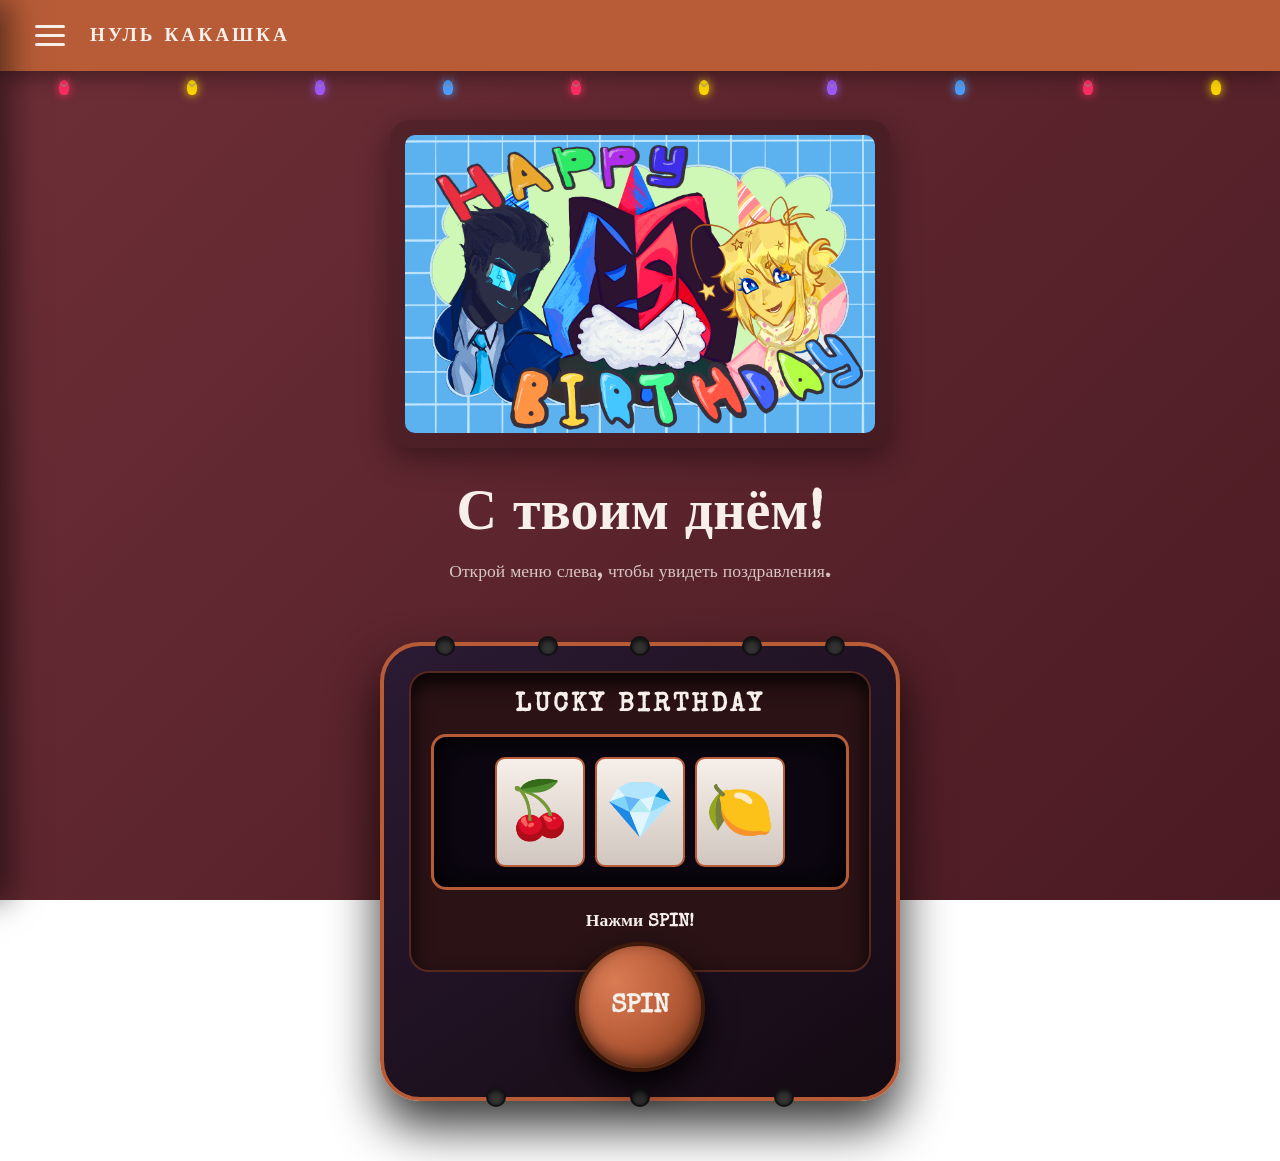
<file: index.html>
<!DOCTYPE html>
<html lang="ru">
<head>
    <meta charset="UTF-8">
    <meta name="viewport" content="width=device-width, initial-scale=1.0">
    <title>НУЛЬ КАКАШКА</title>
    <link rel="icon" href="images/gol.png" type="image/png">
    <link href="https://fonts.googleapis.com/css2?family=Montserrat:wght@400;600;700;900&display=swap" rel="stylesheet">
    <link rel="stylesheet" href="style.css">
</head>
<body>
    <body>
    <!-- Гирлянда -->
    <div class="garland">
        <div class="bulb-garland red"></div>
        <div class="bulb-garland yellow"></div>
        <div class="bulb-garland purple"></div>
        <div class="bulb-garland blue"></div>
        <div class="bulb-garland red"></div>
        <div class="bulb-garland yellow"></div>
        <div class="bulb-garland purple"></div>
        <div class="bulb-garland blue"></div>
        <div class="bulb-garland red"></div>
        <div class="bulb-garland yellow"></div>
    </div>
    <header class="top-bar">
        <button class="burger" id="burgerBtn"><span></span><span></span><span></span></button>
        <h1 class="site-title">НУЛЬ КАКАШКА</h1>
    </header>

    <nav class="side-menu" id="sideMenu">
        <div class="menu-header"><h2>Меню</h2><button class="close-btn" id="closeBtn">&times;</button></div>
        <ul class="menu-list">
            <li><a href="kordelia.html">Корделия</a></li>
            <li><a href="sanya.html">Саня</a></li>
            <li><a href="lori.html">Лори</a></li>
            <li><a href="ginger.html">Ginger</a></li>
            <li><a href="disha.html">Диша</a></li>
            <li><a href="vitelka.html">Вителька</a></li>
            <li><a href="probel.html">Пробел</a></li>
            <li><a href="me.html">От разработчика</a></li>
        </ul>
    </nav>
    <div class="overlay" id="overlay"></div>

    <main class="content">
        <section class="hero">
            <div class="gif-container">
                <!-- Гифка -->
                <img src="images/gif.png" alt="Гифка" class="welcome-gif">
            </div>
            <h2 class="hero-title">С твоим днём!</h2>
            <p class="hero-subtitle">Открой меню слева, чтобы увидеть поздравления.</p>
        </section>

                <!-- КАЗИК (СЛОТ-МАШИНА) -->
        <div class="machine-wrapper">
            <div class="slot-machine">
                
                <!-- ВОТ НАШИ ЛАМПОЧКИ -->
                <div class="bulb bulb-1"></div>
                <div class="bulb bulb-2"></div>
                <div class="bulb bulb-3"></div>
                <div class="bulb bulb-4"></div>
                <div class="bulb bulb-5"></div>
                <div class="bulb bulb-6"></div>
                <div class="bulb bulb-7"></div>
                <div class="bulb bulb-8"></div>

                <div class="machine-body">
                    <h3 class="machine-title">LUCKY BIRTHDAY</h3>
                    <div class="screen">
                        <div class="slots-container">
                            <div class="slot" id="slot1">🍒</div>
                            <div class="slot" id="slot2">💎</div>
                            <div class="slot" id="slot3">🍋</div>
                        </div>
                    </div>
                    <div class="slot-message" id="slot-message">Нажми SPIN!</div>
                </div>
                <button id="spin-btn" class="casino-btn">SPIN</button>
            </div>
        </div>

        <!-- КАНВАС ДЛЯ САЛЮТА (добавляем в самый конец main) -->
        <canvas id="fireworksCanvas"></canvas>
    </main>

    <script src="script.js"></script>
</body>
</html>
</file>
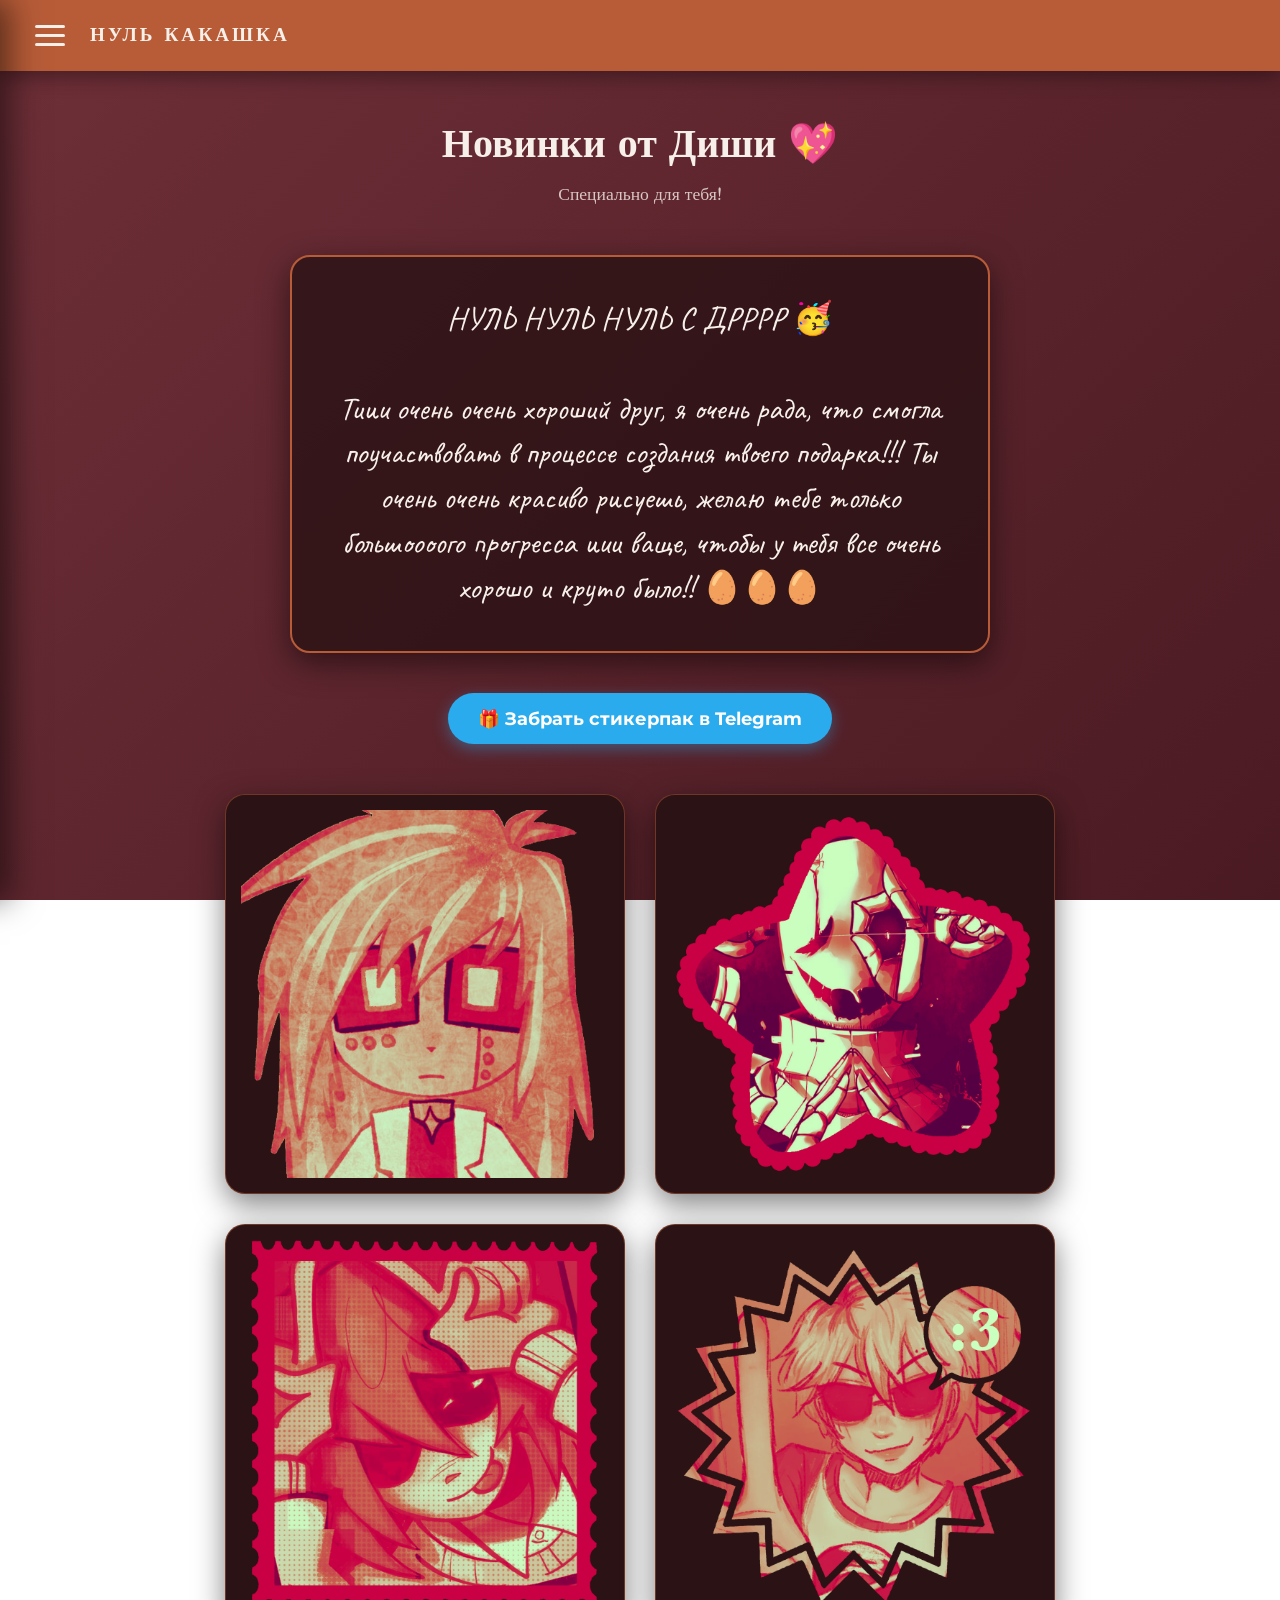
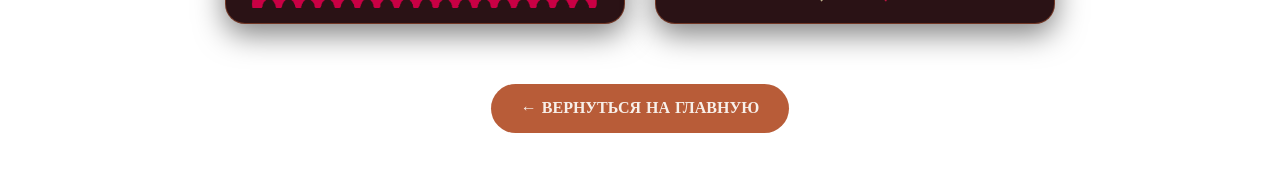
<file: disha.html>
<!DOCTYPE html>
<html lang="ru">
<head>
    <meta charset="UTF-8">
    <meta name="viewport" content="width=device-width, initial-scale=1.0">
    <title>Диша</title>
    <link rel="icon" href="images/gol.png" type="image/png">
    <link href="https://fonts.googleapis.com/css2?family=Montserrat:wght@400;600;700;900&family=Caveat:wght@400;700&display=swap" rel="stylesheet">
    <link rel="stylesheet" href="style.css">
</head>
<body>
    <header class="top-bar">
        <button class="burger" id="burgerBtn"><span></span><span></span><span></span></button>
        <h1 class="site-title">НУЛЬ КАКАШКА</h1>
    </header>

    <nav class="side-menu" id="sideMenu">
        <div class="menu-header"><h2>Меню</h2><button class="close-btn" id="closeBtn">&times;</button></div>
        <ul class="menu-list">
            <li><a href="kordelia.html">Корделия</a></li>
            <li><a href="sanya.html">Саня</a></li>
            <li><a href="lori.html">Лори</a></li>
            <li><a href="ginger.html">Ginger</a></li>
            <li><a href="disha.html">Диша</a></li>
            <li><a href="vitelka.html">Вителька</a></li>
            <li><a href="probel.html">Пробел</a></li>
            <li><a href="me.html">От разработчика</a></li>
        </ul>
    </nav>
    <div class="overlay" id="overlay"></div>

    <main class="content">
        <section class="page-header">
            <h2>Новинки от Диши <span>💖</span></h2>
            <p>Специально для тебя!</p>
        </section>

        <!-- Красивое текстовое поздравление -->
        <section style="background: rgba(42, 18, 21, 0.8); border: 2px solid var(--menu); border-radius: 20px; padding: 40px; max-width: 700px; margin: 0 auto 40px; box-shadow: 0 10px 30px rgba(0,0,0,0.5); text-align: center;">
            <p style="font-family: 'Caveat', cursive; font-size: 2rem; line-height: 1.4; color: var(--text);">
                НУЛЬ НУЛЬ НУЛЬ С ДРРРР 🥳<br><br>
                Тиии очень очень хороший друг, я очень рада, что смогла поучаствовать в процессе создания твоего подарка!!! Ты очень очень красиво рисуешь, желаю тебе только большоооого прогресса иии ваще, чтобы у тебя все очень хорошо и круто было!! 🥚🥚🥚
            </p>
        </section>

        <!-- Кнопка на стикерпак -->
        <div style="text-align: center; margin-bottom: 50px;">
            <a href="https://t.me/addstickers/sti_79909_by_TgEmodziBot" target="_blank" style="background-color: #2AABEE; color: white; padding: 15px 30px; border-radius: 30px; text-decoration: none; font-family: 'Montserrat', sans-serif; font-weight: 700; font-size: 1.1rem; box-shadow: 0 5px 15px rgba(42, 171, 238, 0.4); display: inline-block; transition: 0.3s;">
                🎁 Забрать стикерпак в Telegram
            </a>
        </div>

        <!-- Стикеры от Диши -->
        <section class="art-gallery">
            <div class="art-frame"><img src="images/d1.PNG" alt="Стикер 1"></div>
            <div class="art-frame"><img src="images/d2.PNG" alt="Стикер 2"></div>
            <div class="art-frame"><img src="images/d3.PNG" alt="Стикер 3"></div>
            <div class="art-frame"><img src="images/d4.PNG" alt="Стикер 4"></div>
        </section>

        <div class="back-link"><a href="index.html">← Вернуться на главную</a></div>
    </main>
    <script src="script.js"></script>
</body>
</html>
</file>
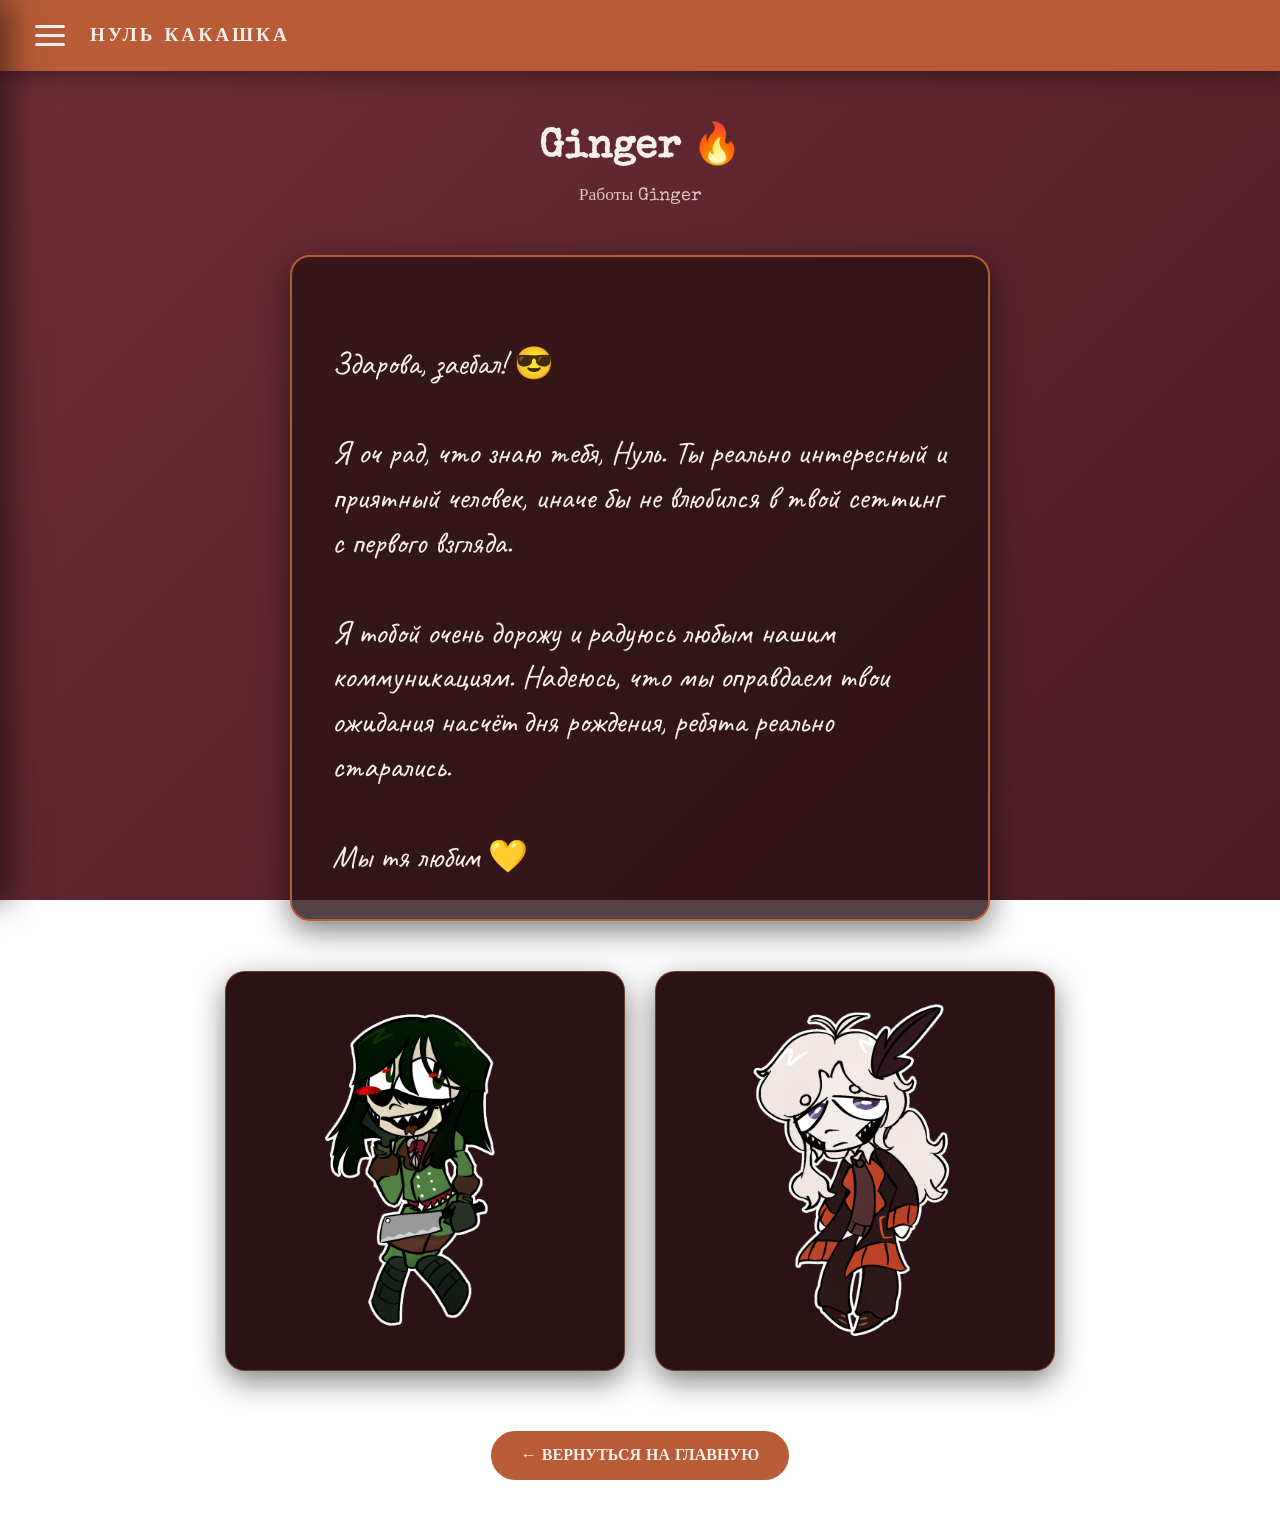
<file: ginger.html>
<!DOCTYPE html>
<html lang="ru">
<head>
    <meta charset="UTF-8">
    <meta name="viewport" content="width=device-width, initial-scale=1.0">
    <title>Ginger</title>
    <link rel="icon" href="images/gol.png" type="image/png">
    <link href="https://fonts.googleapis.com/css2?family=Montserrat:wght@400;600;700;900&display=swap" rel="stylesheet">
    <link rel="stylesheet" href="style.css">
</head>
<body>
    <header class="top-bar">
        <button class="burger" id="burgerBtn"><span></span><span></span><span></span></button>
        <h1 class="site-title">НУЛЬ КАКАШКА</h1>
    </header>
    <nav class="side-menu" id="sideMenu">
        <div class="menu-header"><h2>Меню</h2><button class="close-btn" id="closeBtn">&times;</button></div>
        <ul class="menu-list">
            <li><a href="kordelia.html">Корделия</a></li>
            <li><a href="sanya.html">Саня</a></li>
            <li><a href="lori.html">Лори</a></li>
            <li><a href="ginger.html">Ginger</a></li>
            <li><a href="disha.html">Диша</a></li>
            <li><a href="vitelka.html">Вителька</a></li>
            <li><a href="probel.html">Пробел</a></li>
            <li><a href="me.html">От разработчика</a></li>
        </ul>
    </nav>
    <div class="overlay" id="overlay"></div>

    <main class="content">
        <section class="page-header">
            <h2>Ginger <span>🔥</span></h2>
            <p>Работы Ginger</p>
        </section>
          <!-- Текстовое поздравление от Ginger -->
        <section style="background: rgba(42, 18, 21, 0.8); border: 2px solid var(--menu); border-radius: 20px; padding: 40px; max-width: 700px; margin: 0 auto 50px; box-shadow: 0 10px 30px rgba(0,0,0,0.5);">
            <p style="font-family: 'Caveat', cursive; font-size: 2rem; line-height: 1.4; color: var(--text); text-align: left; white-space: pre-line;">
                Здарова, заебал! 😎
                
                Я оч рад, что знаю тебя, Нуль. Ты реально интересный и приятный человек, иначе бы не влюбился в твой сеттинг с первого взгляда.
                
                Я тобой очень дорожу и радуюсь любым нашим коммуникациям. Надеюсь, что мы оправдаем твои ожидания насчёт дня рождения, ребята реально старались.
                
                Мы тя любим 💛
            </p>
        </section>
        <section class="art-gallery">
            <div class="art-frame"><img src="images/ginger.png" alt="Ginger 1"></div>
            <div class="art-frame"><img src="images/ginger2.png" alt="Ginger 2"></div>
        </section>
        <div class="back-link"><a href="index.html">← Вернуться на главную</a></div>
    </main>
    <script src="script.js"></script>
</body>
</html>
</file>
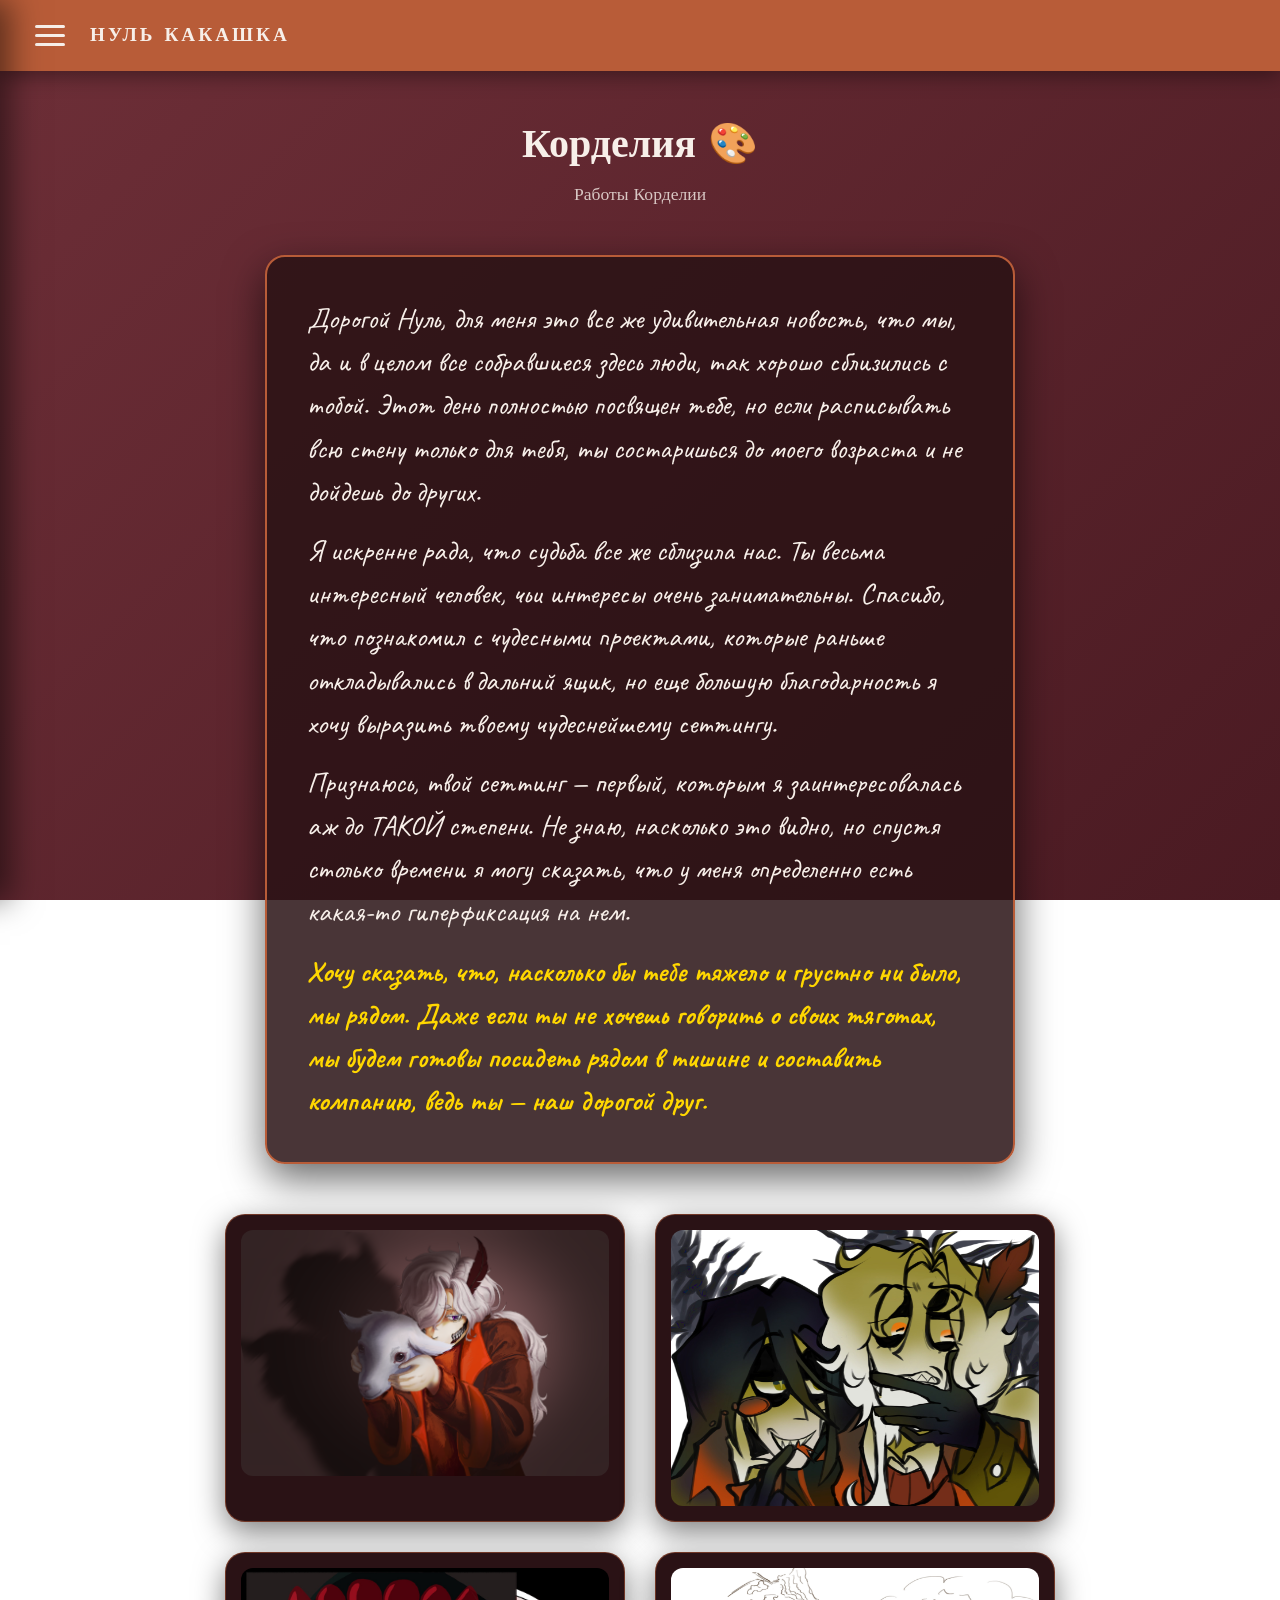
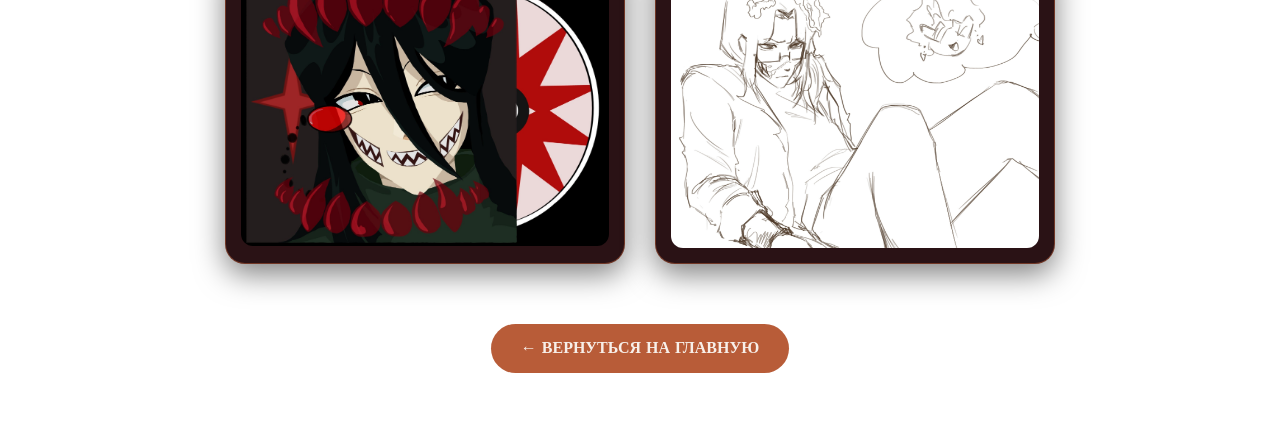
<file: kordelia.html>
<!DOCTYPE html>
<html lang="ru">
<head>
    <meta charset="UTF-8">
    <meta name="viewport" content="width=device-width, initial-scale=1.0">
    <title>Корделия</title>
    <link rel="icon" href="images/gol.png" type="image/png">
    <link href="https://fonts.googleapis.com/css2?family=Montserrat:wght@400;600;700;900&display=swap" rel="stylesheet">
    <link rel="stylesheet" href="style.css">
</head>
<body>
    <header class="top-bar">
        <button class="burger" id="burgerBtn"><span></span><span></span><span></span></button>
        <h1 class="site-title">НУЛЬ КАКАШКА</h1>
    </header>
    <nav class="side-menu" id="sideMenu">
        <div class="menu-header"><h2>Меню</h2><button class="close-btn" id="closeBtn">&times;</button></div>
        <ul class="menu-list">
            <li><a href="kordelia.html">Корделия</a></li>
            <li><a href="sanya.html">Саня</a></li>
            <li><a href="lori.html">Лори</a></li>
            <li><a href="ginger.html">Ginger</a></li>
            <li><a href="disha.html">Диша</a></li>
            <li><a href="vitelka.html">Вителька</a></li>
            <li><a href="probel.html">Пробел</a></li>
            <li><a href="me.html">От разработчика</a></li>
        </ul>
    </nav>
    <div class="overlay" id="overlay"></div>

    <main class="content">
        <section class="page-header">
            <h2>Корделия <span>🎨</span></h2>
            <p>Работы Корделии</p>
        </section>
        <!-- Текстовое поздравление от Корделии -->
        <section style="background: rgba(42, 18, 21, 0.85); border: 2px solid var(--menu); border-radius: 20px; padding: 40px; max-width: 750px; margin: 0 auto 50px; box-shadow: 0 15px 40px rgba(0,0,0,0.6);">
            <p style="font-family: 'Caveat', cursive; font-size: 1.8rem; line-height: 1.5; color: var(--text); text-align: left;">
                Дорогой Нуль, для меня это все же удивительная новость, что мы, да и в целом все собравшиеся здесь люди, так хорошо сблизились с тобой. Этот день полностью посвящен тебе, но если расписывать всю стену только для тебя, ты состаришься до моего возраста и не дойдешь до других.
            </p>
            <br>
            <p style="font-family: 'Caveat', cursive; font-size: 1.8rem; line-height: 1.5; color: var(--text); text-align: left;">
                Я искренне рада, что судьба все же сблизила нас. Ты весьма интересный человек, чьи интересы очень занимательны. Спасибо, что познакомил с чудесными проектами, которые раньше откладывались в дальний ящик, но еще большую благодарность я хочу выразить твоему чудеснейшему сеттингу.
            </p>
            <br>
            <p style="font-family: 'Caveat', cursive; font-size: 1.8rem; line-height: 1.5; color: var(--text); text-align: left;">
                Признаюсь, твой сеттинг — первый, которым я заинтересовалась аж до ТАКОЙ степени. Не знаю, насколько это видно, но спустя столько времени я могу сказать, что у меня определенно есть какая-то гиперфиксация на нем.
            </p>
            <br>
            <p style="font-family: 'Caveat', cursive; font-size: 1.8rem; line-height: 1.5; color: var(--text); text-align: left; font-weight: bold; color: var(--yellow);">
                Хочу сказать, что, насколько бы тебе тяжело и грустно ни было, мы рядом. Даже если ты не хочешь говорить о своих тяготах, мы будем готовы посидеть рядом в тишине и составить компанию, ведь ты — наш дорогой друг.
            </p>
        </section>
        <section class="art-gallery">
            <div class="art-frame"><img src="images/kordelia1.png" alt="Корделия 1"></div>
            <div class="art-frame"><img src="images/kordelia2.png" alt="Корделия 2"></div>
            <div class="art-frame"><img src="images/kordelia3.png" alt="Корделия 3"></div>
            <div class="art-frame"><img src="images/kordeliya.PNG" alt="Корделия 4"></div>
        </section>
        <div class="back-link"><a href="index.html">← Вернуться на главную</a></div>
    </main>
    <script src="script.js"></script>
</body>
</html>
</file>
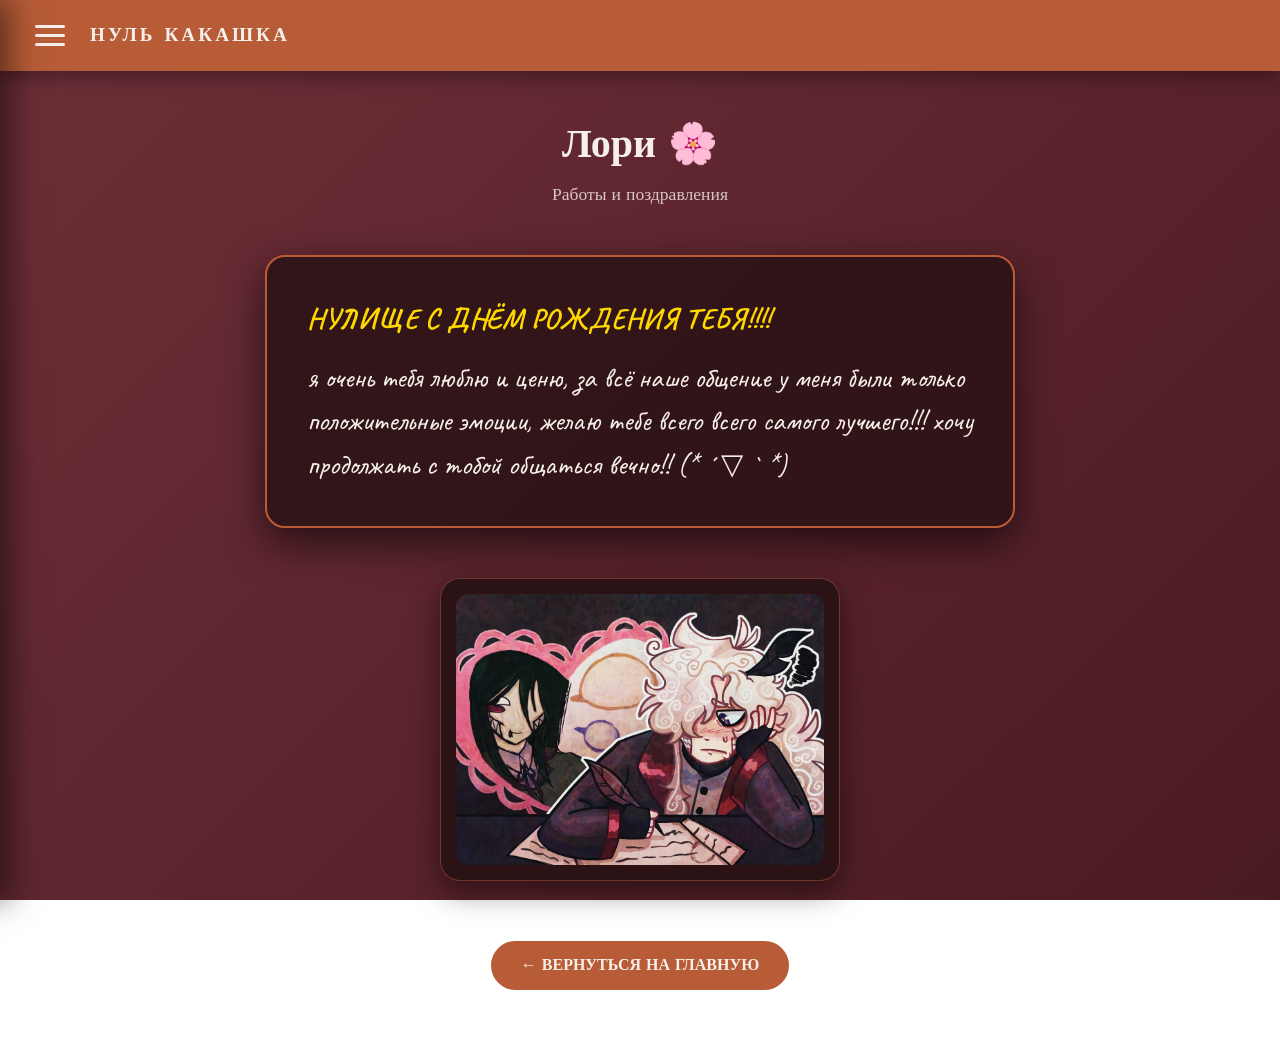
<file: lori.html>
<!DOCTYPE html>
<html lang="ru">
<head>
    <meta charset="UTF-8">
    <meta name="viewport" content="width=device-width, initial-scale=1.0">
    <title>Лори</title>
    <link rel="icon" href="images/gol.png" type="image/png">
    <link href="https://fonts.googleapis.com/css2?family=Montserrat:wght@400;600;700;900&family=Caveat:wght@400;700&display=swap" rel="stylesheet">
    <link rel="stylesheet" href="style.css">
</head>
<body>
    <header class="top-bar">
        <button class="burger" id="burgerBtn"><span></span><span></span><span></span></button>
        <h1 class="site-title">НУЛЬ КАКАШКА</h1>
    </header>

    <nav class="side-menu" id="sideMenu">
        <div class="menu-header"><h2>Меню</h2><button class="close-btn" id="closeBtn">&times;</button></div>
        <ul class="menu-list">
            <li><a href="kordelia.html">Корделия</a></li>
            <li><a href="sanya.html">Саня</a></li>
            <li><a href="lori.html">Лори</a></li>
            <li><a href="ginger.html">Ginger</a></li>
            <li><a href="disha.html">Диша</a></li>
            <li><a href="vitelka.html">Вителька</a></li>
            <li><a href="probel.html">Пробел</a></li>
            <li><a href="me.html">От разработчика</a></li>
        </ul>
    </nav>
    <div class="overlay" id="overlay"></div>

    <main class="content">
        <section class="page-header">
            <h2>Лори <span>🌸</span></h2>
            <p>Работы и поздравления</p>
        </section>
<!-- Текст от Лори -->
        <section style="background: rgba(42, 18, 21, 0.85); border: 2px solid var(--menu); border-radius: 20px; padding: 40px; max-width: 750px; margin: 0 auto 50px; box-shadow: 0 15px 40px rgba(0,0,0,0.6);">
            <p style="font-family: 'Caveat', cursive; font-size: 1.8rem; line-height: 1.5; color: var(--yellow); text-align: left; font-weight: bold;">
                НУЛИЩЕ С ДНЁМ РОЖДЕНИЯ ТЕБЯ!!!!
            </p>
            <br>
            <p style="font-family: 'Caveat', cursive; font-size: 1.8rem; line-height: 1.5; color: var(--text); text-align: left;">
                я очень тебя люблю и ценю, за всё наше общение у меня были только положительные эмоции, желаю тебе всего всего самого лучшего!!! хочу продолжать с тобой общаться вечно!! (* ´ ▽ ` *)
            </p>
        </section>
        <!-- Арт (тот же самый) -->
        <section class="art-gallery">
            <div class="art-frame">
                <img src="images/sanya.png" alt="Лори">
            </div>
        </section>

        <div class="back-link"><a href="index.html">← Вернуться на главную</a></div>
    </main>
    <script src="script.js"></script>
</body>
</html>
</file>
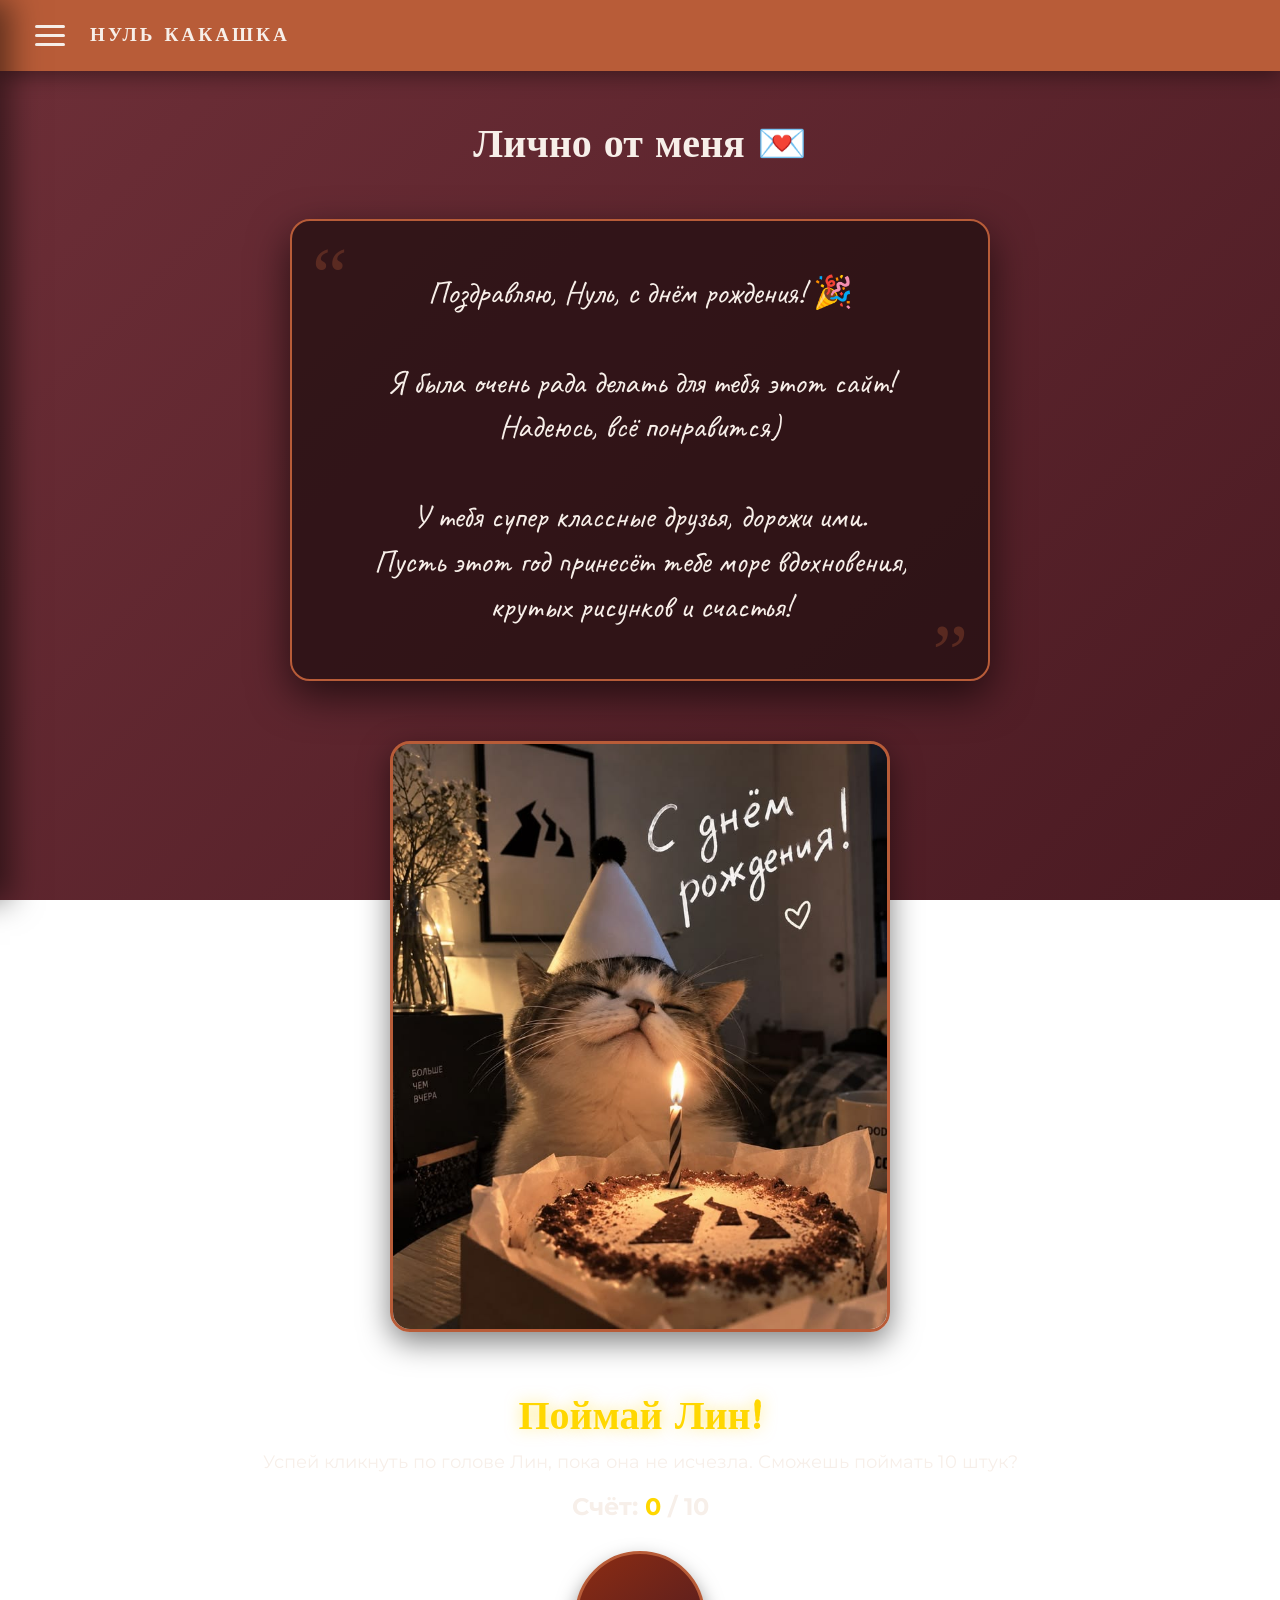
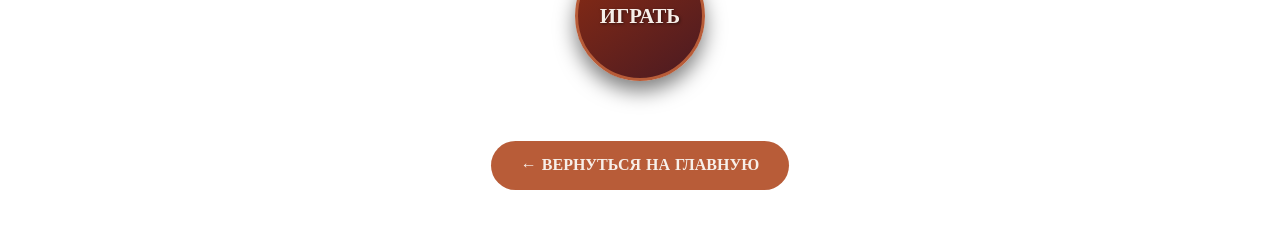
<file: me.html>
<!DOCTYPE html>
<html lang="ru">
<head>
    <meta charset="UTF-8">
    <meta name="viewport" content="width=device-width, initial-scale=1.0">
    <title>Лично от меня</title>
    <link rel="icon" href="images/gol.png" type="image/png">
    <link href="https://fonts.googleapis.com/css2?family=Montserrat:wght@400;600;700;900&family=Caveat:wght@400;700&display=swap" rel="stylesheet">
    <link rel="stylesheet" href="style.css">
    <style>
        .me-text-box {
            background: rgba(42, 18, 21, 0.85);
            border: 2px solid var(--menu);
            border-radius: 20px;
            padding: 50px;
            max-width: 700px;
            margin: 0 auto 60px auto;
            box-shadow: 0 15px 40px rgba(0,0,0,0.6);
            position: relative;
        }
        .me-image-frame {
            background: transparent;
            max-width: 500px;
            margin: 0 auto 60px auto;
        }
        .me-image-frame img {
            border-radius: 20px;
            box-shadow: 0 10px 30px rgba(0,0,0,0.5);
            border: 3px solid var(--menu);
            display: block;
            width: 100%;
        }
        /* Задержки для появления блоков */
        .delay-1 { animation-delay: 0.2s; }
        .delay-2 { animation-delay: 0.4s; }
        .delay-3 { animation-delay: 0.6s; }

                /* Красивая вишневая кнопка для игры */
        #start-game-btn {
            background: linear-gradient(145deg, #8c2c13, #4a1a22) !important; /* Теплый вишнево-оранжевый градиент */
            border: 3px solid var(--menu) !important; /* Оранжевая рамка */
            color: var(--text) !important;
            box-shadow: 0 10px 20px rgba(0,0,0,0.5) !important; /* Мягкая тень, без черного космоса */
            text-shadow: 1px 1px 3px rgba(0,0,0,0.5);
            transition: 0.3s;
        }
        
        /* Эффект при наведении и нажатии */
        #start-game-btn:hover {
            background: linear-gradient(145deg, #a83417, #5a202a) !important;
            transform: translateY(-3px);
            box-shadow: 0 15px 25px rgba(0,0,0,0.6) !important;
        }
        
        #start-game-btn:active {
            transform: translateY(2px);
            box-shadow: 0 5px 10px rgba(0,0,0,0.5) !important;
        }
    </style>
</head>
<body>
    <header class="top-bar">
        <button class="burger" id="burgerBtn"><span></span><span></span><span></span></button>
        <h1 class="site-title">НУЛЬ КАКАШКА</h1>
    </header>

    <nav class="side-menu" id="sideMenu">
        <div class="menu-header"><h2>Меню</h2><button class="close-btn" id="closeBtn">&times;</button></div>
        <ul class="menu-list">
            <li><a href="kordelia.html">Корделия</a></li>
            <li><a href="sanya.html">Саня</a></li>
            <li><a href="lori.html">Лори</a></li>
            <li><a href="ginger.html">Ginger</a></li>
            <li><a href="disha.html">Диша</a></li>
            <li><a href="vitelka.html">Вителька</a></li>
            <li><a href="probel.html">Пробел</a></li>
            <li><a href="me.html">От разработчика</a></li>
        </ul>
    </nav>
    <div class="overlay" id="overlay"></div>

    <main class="content">
        <section class="page-header animate-on-scroll">
            <h2>Лично от меня <span>💌</span></h2>
        </section>

        <section class="me-text-box animate-on-scroll delay-1">
            <div style="position: absolute; top: 10px; left: 20px; font-size: 5rem; color: var(--menu); opacity: 0.3; font-family: serif;">“</div>
            <p style="font-family: 'Caveat', cursive; font-size: 2rem; line-height: 1.4; color: var(--text); text-align: center; margin: 0;">
                Поздравляю, Нуль, с днём рождения! 🎉<br><br>
                Я была очень рада делать для тебя этот сайт! Надеюсь, всё понравится) <br><br>
                У тебя супер классные друзья, дорожи ими. <br>
                Пусть этот год принесёт тебе море вдохновения, крутых рисунков и счастья!
            </p>
            <div style="position: absolute; bottom: -20px; right: 20px; font-size: 5rem; color: var(--menu); opacity: 0.3; font-family: serif;">”</div>
        </section>

        <section class="art-gallery me-image-frame animate-on-scroll delay-2">
            <img src="images/hb.jpg" alt="С днём рождения!">
        </section>

        <section id="mini-game-container" class="animate-on-scroll delay-3" style="text-align: center; margin-bottom: 60px;">
            <h3 style="font-family: 'Special Elite', serif; font-size: 2.5rem; color: var(--yellow); margin-bottom: 10px; text-shadow: 0 0 15px rgba(255, 215, 0, 0.5);">Поймай Лин!</h3>
            <p style="font-family: 'Montserrat', sans-serif; color: var(--text); margin-bottom: 20px; font-size: 1.1rem;">
                Успей кликнуть по голове Лин, пока она не исчезла. Сможешь поймать 10 штук?
            </p>
            <div style="font-family: 'Montserrat', sans-serif; font-size: 1.5rem; color: var(--text); font-weight: bold; margin-bottom: 20px;">
                Счёт: <span id="score" style="color: var(--yellow);">0</span> / 10
            </div>
            <div id="game-area" style="width: 100%; max-width: 600px; height: 400px; margin: 0 auto; background-color: rgba(42, 18, 21, 0.9); border: 3px solid var(--menu); border-radius: 20px; position: relative; overflow: hidden; display: none; box-shadow: inset 0 0 40px rgba(0,0,0,1);">
                <img src="images/gol.png" id="mole" style="width: 100px; height: 100px; position: absolute; cursor: pointer; display: none; object-fit: contain; filter: drop-shadow(0 0 10px rgba(255,255,255,0.3));">
                <div id="game-over-text" style="display: none; position: absolute; top: 50%; left: 50%; transform: translate(-50%, -50%); font-family: 'Caveat', cursive; font-size: 3rem; color: var(--yellow); text-align: center; width: 100%;">
                    Ты поймал Лин!<br>Ты лучший! 💛
                </div>
                                <!-- Холст для салюта -->
                <canvas id="fireworksCanvas" style="position: absolute; top: 0; left: 0; width: 100%; height: 100%; pointer-events: none;"></canvas>
            </div>
            <button id="start-game-btn" class="casino-btn" style="width: 130px; height: 130px; font-size: 1.3rem; margin-top: 30px;">ИГРАТЬ</button>
        </section>

        <div class="back-link animate-on-scroll delay-3"><a href="index.html">← Вернуться на главную</a></div>
    </main>
    <script src="script.js"></script>
</body>
</html>
</file>
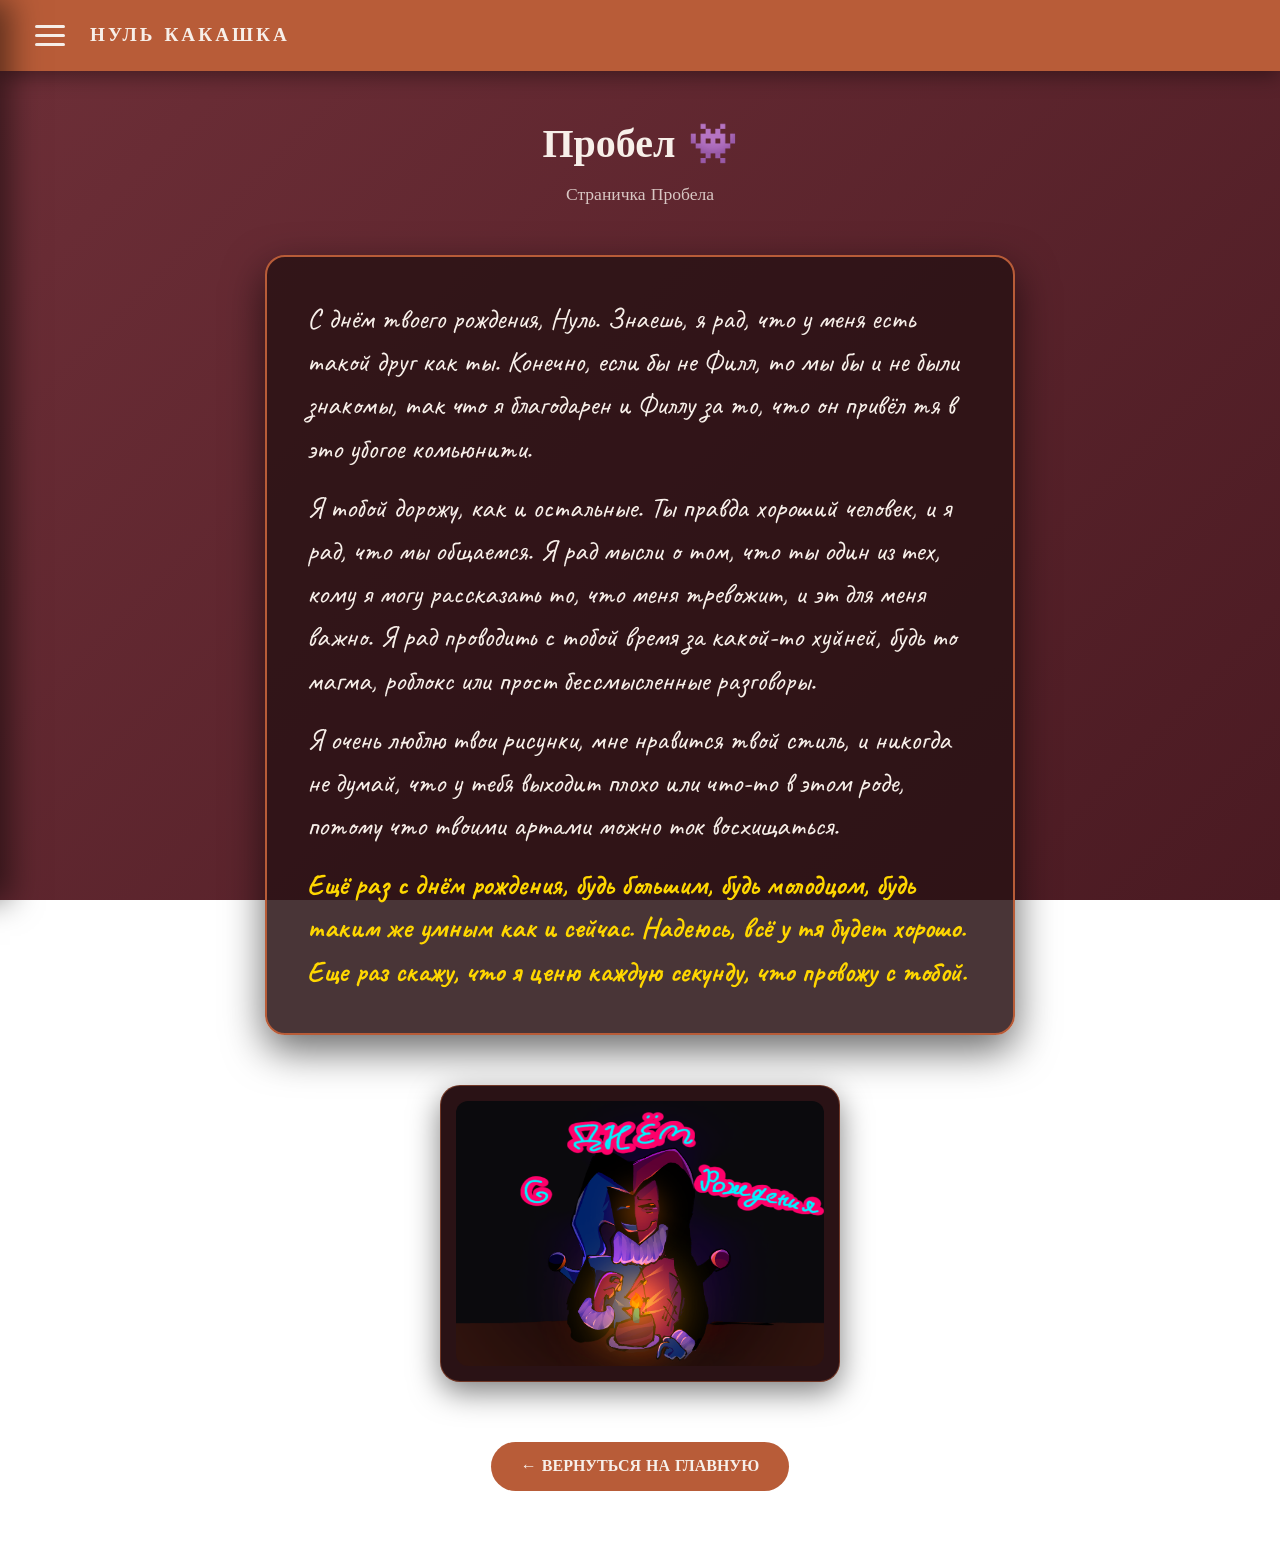
<file: probel.html>
<!DOCTYPE html>
<html lang="ru">
<head>
    <meta charset="UTF-8">
    <meta name="viewport" content="width=device-width, initial-scale=1.0">
    <title>Пробел</title>
    <link rel="icon" href="images/gol.png" type="image/png">
    <link href="https://fonts.googleapis.com/css2?family=Montserrat:wght@400;600;700;900&display=swap" rel="stylesheet">
    <link rel="stylesheet" href="style.css">
</head>
<body>
    <header class="top-bar">
        <button class="burger" id="burgerBtn"><span></span><span></span><span></span></button>
        <h1 class="site-title">НУЛЬ КАКАШКА</h1>
    </header>
    <nav class="side-menu" id="sideMenu">
        <div class="menu-header"><h2>Меню</h2><button class="close-btn" id="closeBtn">&times;</button></div>
        <ul class="menu-list">
            <li><a href="kordelia.html">Корделия</a></li>
            <li><a href="sanya.html">Саня</a></li>
            <li><a href="lori.html">Лори</a></li>
            <li><a href="ginger.html">Ginger</a></li>
            <li><a href="disha.html">Диша</a></li>
            <li><a href="vitelka.html">Вителька</a></li>
            <li><a href="probel.html">Пробел</a></li>
            <li><a href="me.html">От разработчика</a></li>
        </ul>
    </nav>
    <div class="overlay" id="overlay"></div>

    <main class="content">
        <section class="page-header">
            <h2>Пробел <span>👾</span></h2>
            <p>Страничка Пробела</p>
        </section>
        <section class="art-gallery">
            <!-- Сюда потом вставишь картинки -->
        </section>
        <!-- Текстовое поздравление от Пробела -->
        <section style="background: rgba(42, 18, 21, 0.85); border: 2px solid var(--menu); border-radius: 20px; padding: 40px; max-width: 750px; margin: 0 auto 50px; box-shadow: 0 15px 40px rgba(0,0,0,0.6);">
            <p style="font-family: 'Caveat', cursive; font-size: 1.8rem; line-height: 1.5; color: var(--text); text-align: left;">
                С днём твоего рождения, Нуль. Знаешь, я рад, что у меня есть такой друг как ты. Конечно, если бы не Филл, то мы бы и не были знакомы, так что я благодарен и Филлу за то, что он привёл тя в это убогое комьюнити.
            </p>
            <br>
            <p style="font-family: 'Caveat', cursive; font-size: 1.8rem; line-height: 1.5; color: var(--text); text-align: left;">
                Я тобой дорожу, как и остальные. Ты правда хороший человек, и я рад, что мы общаемся. Я рад мысли о том, что ты один из тех, кому я могу рассказать то, что меня тревожит, и эт для меня важно. Я рад проводить с тобой время за какой-то хуйней, будь то магма, роблокс или прост бессмысленные разговоры. 
            </p>
            <br>
            <p style="font-family: 'Caveat', cursive; font-size: 1.8rem; line-height: 1.5; color: var(--text); text-align: left;">
                Я очень люблю твои рисунки, мне нравится твой стиль, и никогда не думай, что у тебя выходит плохо или что-то в этом роде, потому что твоими артами можно ток восхищаться.
            </p>
            <br>
            <p style="font-family: 'Caveat', cursive; font-size: 1.8rem; line-height: 1.5; color: var(--text); text-align: left; font-weight: bold; color: var(--yellow);">
                Ещё раз с днём рождения, будь большим, будь молодцом, будь таким же умным как и сейчас. Надеюсь, всё у тя будет хорошо. Еще раз скажу, что я ценю каждую секунду, что провожу с тобой.
            </p>
        </section>
        <!-- ВОТ ТУТ ДОБАВЛЯЕМ АРТ ОТ ПРОБЕЛА -->
        <section class="art-gallery">
            <div class="art-frame">
                <img src="images/p.png" alt="Арт от Пробела">
            </div>
        </section>
        <div class="back-link"><a href="index.html">← Вернуться на главную</a></div>
    </main>
    <script src="script.js"></script>
</body>
</html>
</file>
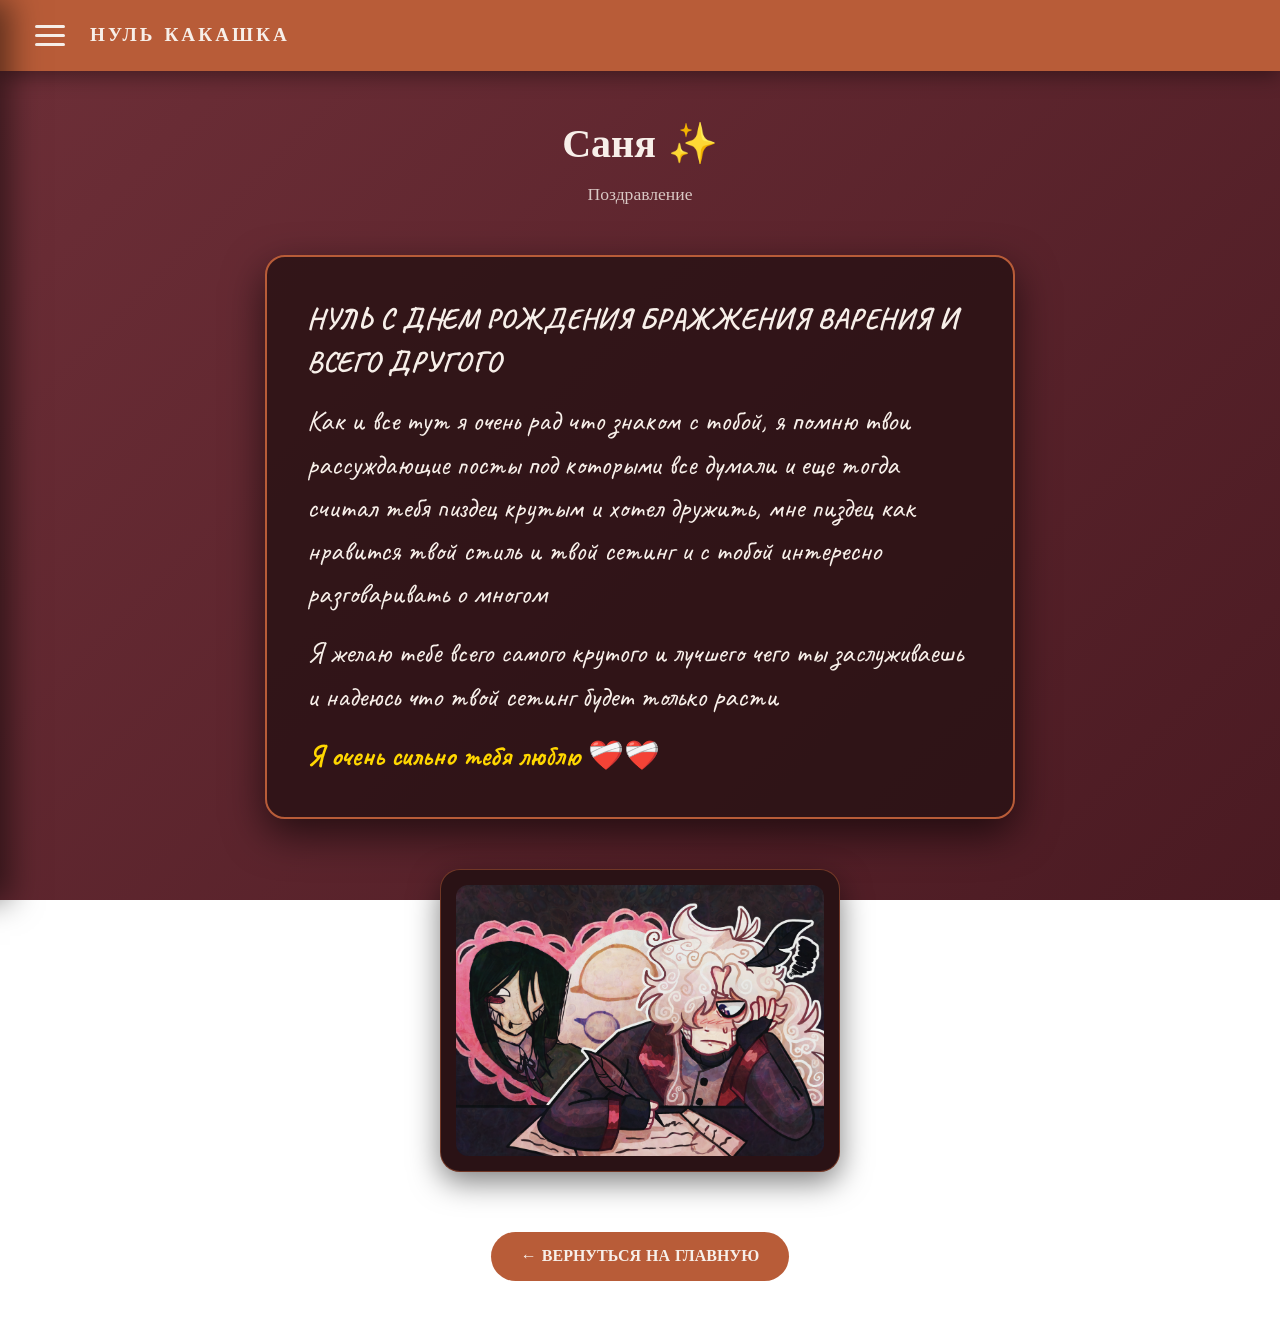
<file: sanya.html>
<!DOCTYPE html>
<html lang="ru">
<head>
    <meta charset="UTF-8">
    <meta name="viewport" content="width=device-width, initial-scale=1.0">
    <title>Саня</title>
    <link rel="icon" href="images/gol.png" type="image/png">
    <link href="https://fonts.googleapis.com/css2?family=Montserrat:wght@400;600;700;900&family=Caveat:wght@400;700&display=swap" rel="stylesheet">
    <link rel="stylesheet" href="style.css">
</head>
<body>
    <header class="top-bar">
        <button class="burger" id="burgerBtn"><span></span><span></span><span></span></button>
        <h1 class="site-title">НУЛЬ КАКАШКА</h1>
    </header>

    <nav class="side-menu" id="sideMenu">
        <div class="menu-header"><h2>Меню</h2><button class="close-btn" id="closeBtn">&times;</button></div>
        <ul class="menu-list">
            <li><a href="kordelia.html">Корделия</a></li>
            <li><a href="sanya.html">Саня</a></li>
            <li><a href="lori.html">Лори</a></li>
            <li><a href="ginger.html">Ginger</a></li>
            <li><a href="disha.html">Диша</a></li>
            <li><a href="vitelka.html">Вителька</a></li>
            <li><a href="probel.html">Пробел</a></li>
            <li><a href="me.html">От разработчика</a></li>
        </ul>
    </nav>
    <div class="overlay" id="overlay"></div>

    <main class="content">
        <section class="page-header">
            <h2>Саня <span>✨</span></h2>
            <p>Поздравление</p>
        </section>

        <!-- Текст от Сани -->
        <section style="background: rgba(42, 18, 21, 0.85); border: 2px solid var(--menu); border-radius: 20px; padding: 40px; max-width: 750px; margin: 0 auto 50px; box-shadow: 0 15px 40px rgba(0,0,0,0.6);">
            <p style="font-family: 'Caveat', cursive; font-size: 1.8rem; line-height: 1.5; color: var(--text); text-align: left; font-weight: bold;">
                НУЛЬ С ДНЕМ РОЖДЕНИЯ БРАЖЖЕНИЯ ВАРЕНИЯ И ВСЕГО ДРУГОГО
            </p>
            <br>
            <p style="font-family: 'Caveat', cursive; font-size: 1.8rem; line-height: 1.5; color: var(--text); text-align: left;">
                Как и все тут я очень рад что знаком с тобой, я помню твои рассуждающие посты под которыми все думали и еще тогда считал тебя пиздец крутым и хотел дружить, мне пиздец как нравится твой стиль и твой сетинг и с тобой интересно разговаривать о многом
            </p>
            <br>
            <p style="font-family: 'Caveat', cursive; font-size: 1.8rem; line-height: 1.5; color: var(--text); text-align: left;">
                Я желаю тебе всего самого крутого и лучшего чего ты заслуживаешь и надеюсь что твой сетинг будет только расти
            </p>
            <br>
            <p style="font-family: 'Caveat', cursive; font-size: 1.8rem; line-height: 1.5; color: var(--yellow); text-align: left; font-weight: bold;">
                Я очень сильно тебя люблю ❤️‍🩹❤️‍🩹
            </p>
        </section>

        <!-- Арт -->
        <section class="art-gallery">
            <div class="art-frame">
                <img src="images/sanya.png" alt="Саня">
            </div>
        </section>

        <div class="back-link"><a href="index.html">← Вернуться на главную</a></div>
    </main>
    <script src="script.js"></script>
</body>
</html>
</file>
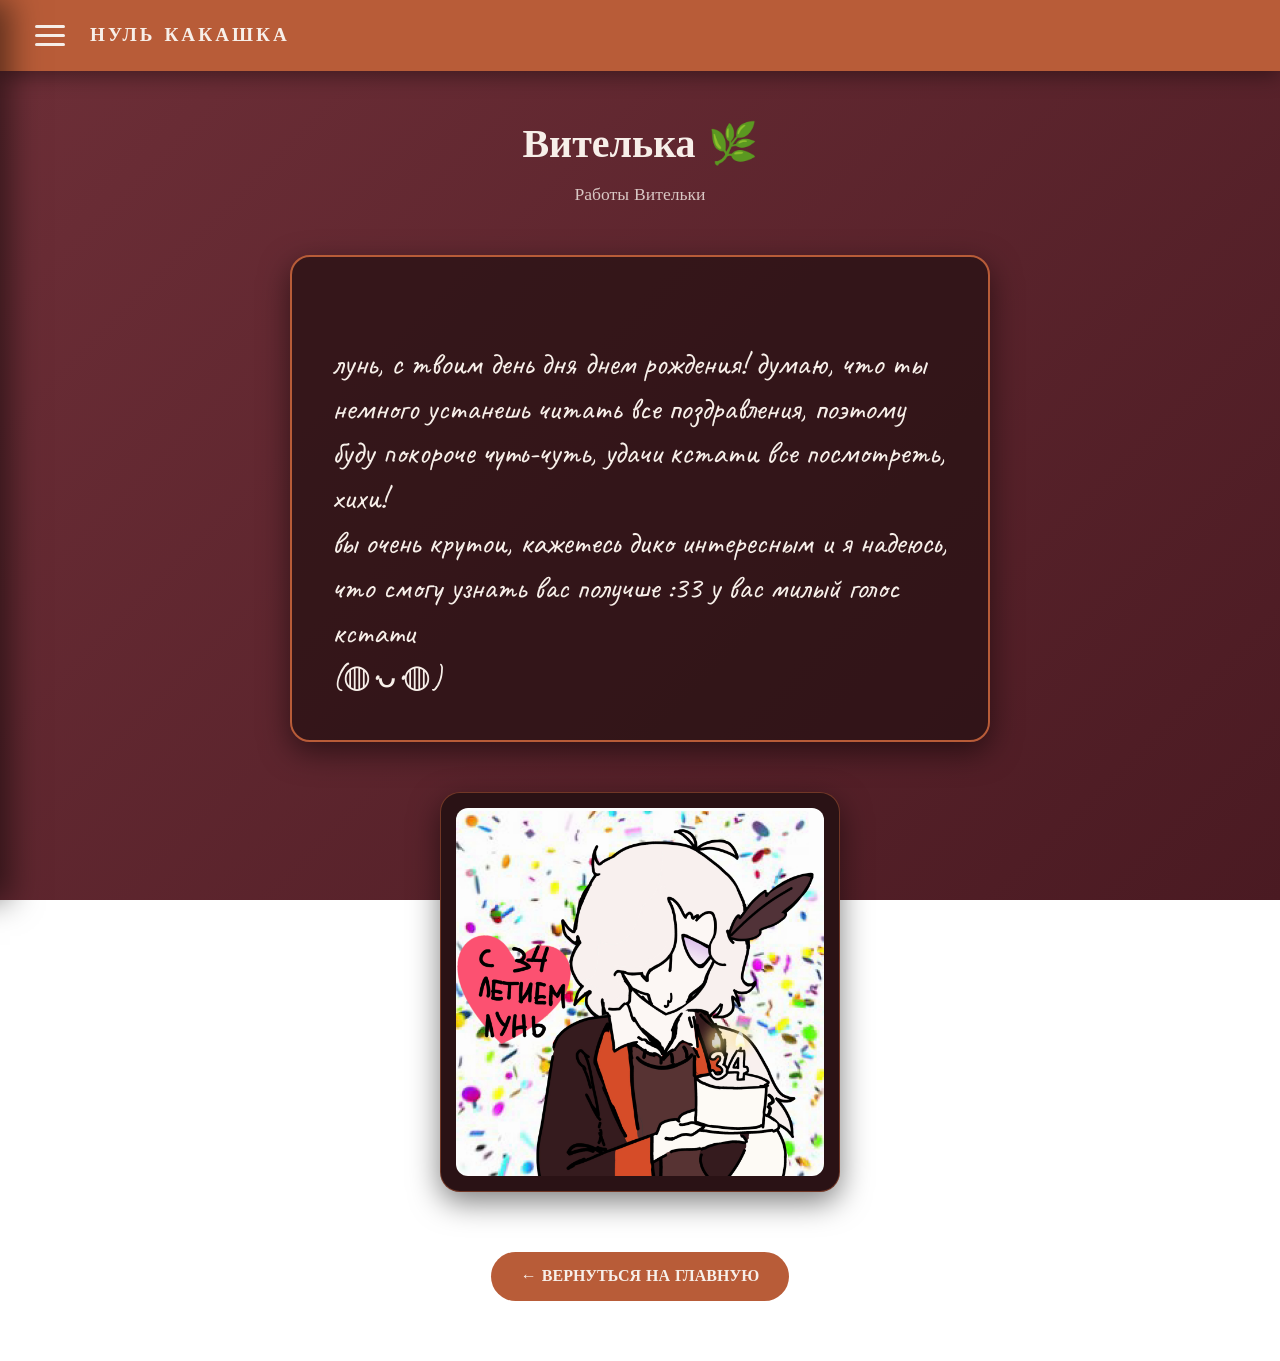
<file: vitelka.html>
<!DOCTYPE html>
<html lang="ru">
<head>
    <meta charset="UTF-8">
    <meta name="viewport" content="width=device-width, initial-scale=1.0">
    <title>Вителька</title>
    <link rel="icon" href="images/gol.png" type="image/png">
    <link href="https://fonts.googleapis.com/css2?family=Montserrat:wght@400;600;700;900&display=swap" rel="stylesheet">
    <link rel="stylesheet" href="style.css">
</head>
<body>
    <header class="top-bar">
        <button class="burger" id="burgerBtn"><span></span><span></span><span></span></button>
        <h1 class="site-title">НУЛЬ КАКАШКА</h1>
    </header>

    <nav class="side-menu" id="sideMenu">
        <div class="menu-header"><h2>Меню</h2><button class="close-btn" id="closeBtn">&times;</button></div>
        <ul class="menu-list">
            <li><a href="kordelia.html">Корделия</a></li>
            <li><a href="sanya.html">Саня</a></li>
            <li><a href="lori.html">Лори</a></li>
            <li><a href="ginger.html">Ginger</a></li>
            <li><a href="disha.html">Диша</a></li>
            <li><a href="vitelka.html">Вителька</a></li>
            <li><a href="probel.html">Пробел</a></li>
            <li><a href="me.html">От разработчика</a></li>
        </ul>
    </nav>
    <div class="overlay" id="overlay"></div>

    <main class="content">
        <section class="page-header">
            <h2>Вителька <span>🌿</span></h2>
            <p>Работы Вительки</p>
        </section>
        <!-- Текстовое поздравление от Вительки -->
        <section style="background: rgba(42, 18, 21, 0.8); border: 2px solid var(--menu); border-radius: 20px; padding: 40px; max-width: 700px; margin: 0 auto 50px; box-shadow: 0 10px 30px rgba(0,0,0,0.5);">
            <p style="font-family: 'Caveat', cursive; font-size: 2rem; line-height: 1.4; color: var(--text); text-align: left; white-space: pre-line;">
                лунь, с твоим день дня днем рождения! думаю, что ты немного устанешь читать все поздравления, поэтому буду покороче чуть-чуть, удачи кстати все посмотреть, хихи! 
                вы очень крутои, кажетесь дико интересным и я надеюсь, что смогу узнать вас получше :33  у вас милый голос кстати 
                (◍•ᴗ•◍)
            </p>
        </section>
        <section class="art-gallery">
            <!-- Вставляем твою картинку -->
            <div class="art-frame">
                <img src="images/vitelka.jpg" alt="Вителька">
            </div>
        </section>

        <div class="back-link"><a href="index.html">← Вернуться на главную</a></div>
    </main>
    <script src="script.js"></script>
</body>
</html>
</file>
<file: style.css>
@import url('https://fonts.googleapis.com/css2?family=Caveat:wght@400;700&family=Special+Elite&display=swap');

:root {
    /* Твой вишневый градиент */
    --bg-gradient: linear-gradient(135deg, #6e2f38, #4a1a22); 
    
    /* Оранжевое меню */
    --menu: #B85C38;     
    --menu-hover: #9c4a2b; 
    
    /* Кремовый текст */
    --text: #f7efe9;     
    --yellow: #ffd700;
    --dark: #2a1215;     
}

/* Скрываем скроллбар */
::-webkit-scrollbar { display: none; }
body { -ms-overflow-style: none; scrollbar-width: none; }

* { margin: 0; padding: 0; box-sizing: border-box; user-select: none; }

body { 
    font-family: 'Special Elite', cursive, serif; 
    /* ВОТ ЗДЕСЬ ГРАДИЕНТ НА ВЕСЬ ФОН */
    background: var(--bg-gradient); 
    background-attachment: fixed; /* Чтобы градиент не обрезался при скролле */
    color: var(--text); 
    min-height: 100vh; 
    overflow-x: hidden;
}

/* ШАПКА И МЕНЮ */
.top-bar { position: fixed; top: 0; left: 0; width: 100%; display: flex; align-items: center; padding: 20px 30px; background-color: var(--menu); z-index: 100; box-shadow: 0 4px 20px rgba(0,0,0,0.4); }
.burger { background: none; border: none; cursor: pointer; display: flex; flex-direction: column; gap: 6px; padding: 5px; margin-right: 20px; }
.burger span { display: block; width: 30px; height: 3px; background-color: var(--text); border-radius: 2px; transition: 0.3s; }
.site-title { font-size: 1.2rem; font-weight: 900; letter-spacing: 3px; text-transform: uppercase; color: var(--text); }

.side-menu { position: fixed; top: 0; left: -320px; width: 320px; height: 100%; background-color: var(--menu); color: var(--dark); z-index: 200; transition: left 0.4s cubic-bezier(0.4, 0, 0.2, 1); padding: 30px; box-shadow: 10px 0 30px rgba(0,0,0,0.5); }
.side-menu.open { left: 0; }
.menu-header { display: flex; justify-content: space-between; align-items: center; margin-bottom: 40px; border-bottom: 1px solid rgba(42, 18, 21, 0.2); padding-bottom: 15px; }
.menu-header h2 { font-size: 1.2rem; font-weight: 900; text-transform: uppercase; color: var(--text); }
.close-btn { background: none; border: none; color: var(--text); font-size: 2rem; cursor: pointer; }
.menu-list { list-style: none; }
.menu-list li { margin-bottom: 12px; }
.menu-list a { color: var(--text); text-decoration: none; font-size: 1.1rem; font-weight: 700; transition: 0.3s; display: block; padding: 12px 20px; border-radius: 12px; background-color: #4a1a22; box-shadow: 0 4px 10px rgba(0,0,0,0.2); }
.menu-list a:hover { background-color: #2a1215; color: var(--yellow); padding-left: 25px; }
.overlay { position: fixed; top: 0; left: 0; width: 100%; height: 100%; background: rgba(0, 0, 0, 0.7); z-index: 150; opacity: 0; pointer-events: none; transition: 0.3s; }
.overlay.active { opacity: 1; pointer-events: all; }

/* КОНТЕНТ */
.content { 
    padding: 120px 20px 60px; 
    max-width: 900px; 
    margin: 0 auto; 
    min-height: 100vh; /* Починили скролл */
}

.hero { text-align: center; margin-bottom: 60px; }
.gif-container { width: 100%; max-width: 500px; margin: 0 auto 30px; background-color: rgba(0,0,0,0.2); border-radius: 20px; padding: 15px; box-shadow: 0 10px 30px rgba(0,0,0,0.4); display: flex; justify-content: center;}
.welcome-gif { width: 100%; max-height: 400px; object-fit: contain; border-radius: 10px; }
.hero-title { font-size: 3.5rem; color: var(--text); margin-bottom: 15px; font-weight: 900; }
.hero-subtitle { font-size: 1.1rem; color: var(--text); opacity: 0.8; }

/* Заголовки страниц (Кремовые, чтобы было видно) */
.page-header { text-align: center; margin-bottom: 50px; }
.page-header h2 { font-size: 2.5rem; color: var(--text); margin-bottom: 15px; font-weight: 900; }
.page-header h2 span { color: var(--yellow); }
.page-header p { font-size: 1.1rem; color: var(--text); opacity: 0.8; }

/* КАРТОЧКИ С ФОТО */
.art-gallery { display: flex; flex-wrap: wrap; justify-content: center; gap: 30px; }
.art-frame { 
    background-color: var(--dark); 
    border-radius: 20px; 
    padding: 15px; 
    width: 100%; 
    max-width: 400px; 
    box-shadow: 0 10px 30px rgba(0, 0, 0, 0.5); 
    border: 1px solid rgba(184, 92, 56, 0.5); 
    
    /* ВОТ ТУТ АНИМАЦИЯ ДЛЯ ВСЕЙ РАМКИ */
    animation: floatImage 6s ease-in-out infinite;
}
.art-frame img { width: 100%; height: auto; border-radius: 12px; display: block; object-fit: cover; }

/* Кнопка назад */
.back-link { text-align: center; margin-top: 60px; }
.back-link a { color: var(--text); background-color: var(--menu); text-decoration: none; font-size: 1rem; font-weight: 700; text-transform: uppercase; padding: 15px 30px; border-radius: 30px; transition: 0.3s; display: inline-block; }
.back-link a:hover { background-color: var(--menu-hover); }

/* КАЗИК */
.machine-wrapper { display: flex; justify-content: center; margin-top: 40px; position: relative; }
.slot-machine { background: linear-gradient(145deg, #2b1a33, #140a12); border: 4px solid var(--menu); border-radius: 40px; padding: 25px; width: 100%; max-width: 520px; box-shadow: 0 25px 50px rgba(0, 0, 0, 0.8); position: relative; }
.machine-body { background-color: var(--dark); border-radius: 20px; padding: 20px; border: 2px solid rgba(184, 92, 56, 0.3); box-shadow: inset 0 10px 20px rgba(0,0,0,0.8); }
.machine-title { text-align: center; color: var(--text); font-size: 1.6rem; font-weight: 900; letter-spacing: 3px; margin-bottom: 15px; }
.screen { background-color: #0d0712; border: 3px solid var(--menu); border-radius: 15px; padding: 20px; box-shadow: inset 0 0 40px rgba(0,0,0,1); margin-bottom: 20px; }
.slots-container { display: flex; justify-content: center; gap: 10px; }
.slot { width: 90px; height: 110px; background: linear-gradient(180deg, var(--text), #d1c7c0); border-radius: 10px; display: flex; align-items: center; justify-content: center; font-size: 3.5rem; border: 2px solid var(--menu); }
.slot.spinning { animation: shake 0.15s infinite; }
@keyframes shake { 0% { transform: translateY(0); } 50% { transform: translateY(-8px); } 100% { transform: translateY(0); } }
.slot-message { font-size: 1.1rem; color: var(--text); font-weight: 700; min-height: 30px; text-align: center; margin-bottom: 10px; }
.casino-btn { display: block; width: 130px; height: 130px; margin: -30px auto 0; background: radial-gradient(circle at 30% 30%, #d97c54, var(--menu), #7a3518); color: var(--text); border: 4px solid #3d1a0a; border-radius: 50%; font-size: 1.6rem; font-weight: 900; cursor: pointer; transition: all 0.1s; text-transform: uppercase; font-family: inherit; box-shadow: 0 15px 30px rgba(0,0,0,0.9), inset 0 -5px 15px rgba(0,0,0,0.5); position: relative; z-index: 10; }
.casino-btn:active:not(:disabled) { transform: scale(0.95) translateY(8px); }

@media (max-width: 600px) {
    .hero-title { font-size: 2.5rem; }
    .slot { width: 70px; height: 90px; font-size: 2.5rem; }
    .casino-btn { width: 110px; height: 110px; font-size: 1.3rem; }
}

/* =========================================
   ЛАМПОЧКИ НА АВТОМАТЕ
   ========================================= */
.bulb {
    position: absolute;
    width: 20px;
    height: 20px;
    background-color: #333; /* Темные, когда выключены */
    border-radius: 50%;
    border: 2px solid #111;
    box-shadow: inset 0 2px 5px rgba(0,0,0,0.8);
    transition: background-color 0.1s, box-shadow 0.1s;
}

/* Располагаем по кругу */
.bulb-1 { top: -10px; left: 10%; }
.bulb-2 { top: -10px; left: 30%; }
.bulb-3 { top: -10px; left: 50%; transform: translateX(-50%); }
.bulb-4 { top: -10px; left: 70%; }
.bulb-5 { top: -10px; right: 10%; }
.bulb-6 { bottom: -10px; left: 20%; }
.bulb-7 { bottom: -10px; left: 50%; transform: translateX(-50%); }
.bulb-8 { bottom: -10px; right: 20%; }

/* Класс для мигания (добавляется через JS при победе) */
.bulb.active {
    background-color: var(--yellow);
    box-shadow: 0 0 20px var(--yellow), 0 0 40px var(--yellow);
    animation: flash 0.2s infinite alternate;
}

@keyframes flash {
    0% { opacity: 0.5; transform: scale(0.9); }
    100% { opacity: 1; transform: scale(1.2); }
}

/* Канвас для салюта */
#fireworksCanvas {
    position: fixed;
    top: 0;
    left: 0;
    width: 100%;
    height: 100%;
    pointer-events: none; 
    z-index: 99; 
}

/* Мини-игра */
#game-area {
    box-shadow: inset 0 0 30px rgba(0,0,0,0.8);
}
#mole {
    transition: transform 0.1s;
}
#mole:active {
    transform: scale(0.9);
}

/* Анимации для страницы "От разработчика" */
@keyframes fadeUp {
    from {
        opacity: 0;
        transform: translateY(40px);
    }
    to {
        opacity: 1;
        transform: translateY(0);
    }
}

.animate-on-scroll {
    animation: fadeUp 1s ease-out forwards;
    opacity: 0; /* Изначально скрыто */
}

/* Плавное покачивание для картинки hb.jpg */
@keyframes floatImage {
    0% { transform: translateY(0px) rotate(0deg); }
    50% { transform: translateY(-10px) rotate(1deg); }
    100% { transform: translateY(0px) rotate(0deg); }
}

.me-image-frame img {
    animation: floatImage 6s ease-in-out infinite; /* Картинка будет плавать */
}

/* Плавное появление и исчезновение Лин в игре */
@keyframes popIn {
    0% { transform: scale(0); opacity: 0; }
    50% { transform: scale(1.1); }
    100% { transform: scale(1); opacity: 1; }
}
@keyframes popOut {
    0% { transform: scale(1); opacity: 1; }
    100% { transform: scale(0); opacity: 0; }
}

.mole-show {
    animation: popIn 0.3s cubic-bezier(0.175, 0.885, 0.32, 1.275) forwards;
}

.mole-hide {
    animation: popOut 0.2s ease-in forwards;
}

.art-frame img { 
    width: 100%; 
    height: auto; 
    border-radius: 12px; 
    display: block; 
    object-fit: cover; 
}

@keyframes floatImage {
    0% { transform: translateY(0px) rotate(0deg); }
    50% { transform: translateY(-10px) rotate(1deg); }
    100% { transform: translateY(0px) rotate(0deg); }
}

.art-frame:nth-child(1) { animation-delay: 0s; }
.art-frame:nth-child(2) { animation-delay: 1.5s; }
.art-frame:nth-child(3) { animation-delay: 3s; }
.art-frame:nth-child(4) { animation-delay: 4.5s; }

/* Гирлянда на главной */
.garland {
    display: flex;
    justify-content: space-around;
    position: fixed; 
    top: 70px; /* Чуть ниже шапки */
    left: 0;
    width: 100%;
    z-index: 90; /* Под меню */
    pointer-events: none; 
    padding-top: 10px;
}

.bulb-garland {
    width: 10px;  /* Сделали лампочки меньше */
    height: 15px;
    border-radius: 50% 50% 40% 40%;
    animation: glowGarland 2s infinite alternate;
    box-shadow: inset 0 -3px 5px rgba(0,0,0,0.5);
    position: relative;
    z-index: 2; /* Лампочка поверх провода */
}

/* ВОТ ТУТ ДЕЛАЕМ ПРОВИСАЮЩИЙ ПРОВОД */
.bulb-garland::before {
    content: '';
    position: absolute;
    top: -15px; /* Крепление провода */
    left: 50%;
    width: 100%; /* Провод тянется до следующей лампочки */
    height: 20px; /* Глубина провисания */
    border-bottom: 2px solid rgba(150, 150, 150, 0.6); /* Тонкий серый провод */
    border-radius: 0 0 50% 50%; /* Закругляем вниз (дуга) */
    transform: translateX(-50%);
    z-index: -1; /* Провод уходит за лампочку */
}

/* Самая последняя лампочка не тянет провод в пустоту */
.bulb-garland:last-child::before {
    display: none; 
}

/* Цвета лампочек */
.bulb-garland.red { background: #ff2e63; box-shadow: 0 0 10px #ff2e63; }
.bulb-garland.yellow { background: #ffd700; box-shadow: 0 0 10px #ffd700; }
.bulb-garland.purple { background: #a259ff; box-shadow: 0 0 10px #a259ff; }
.bulb-garland.blue { background: #4d9fff; box-shadow: 0 0 10px #4d9fff; }

@keyframes glowGarland {
    0% { opacity: 0.6; transform: scale(0.9); }
    100% { opacity: 1; transform: scale(1.1); }
}
</file>
